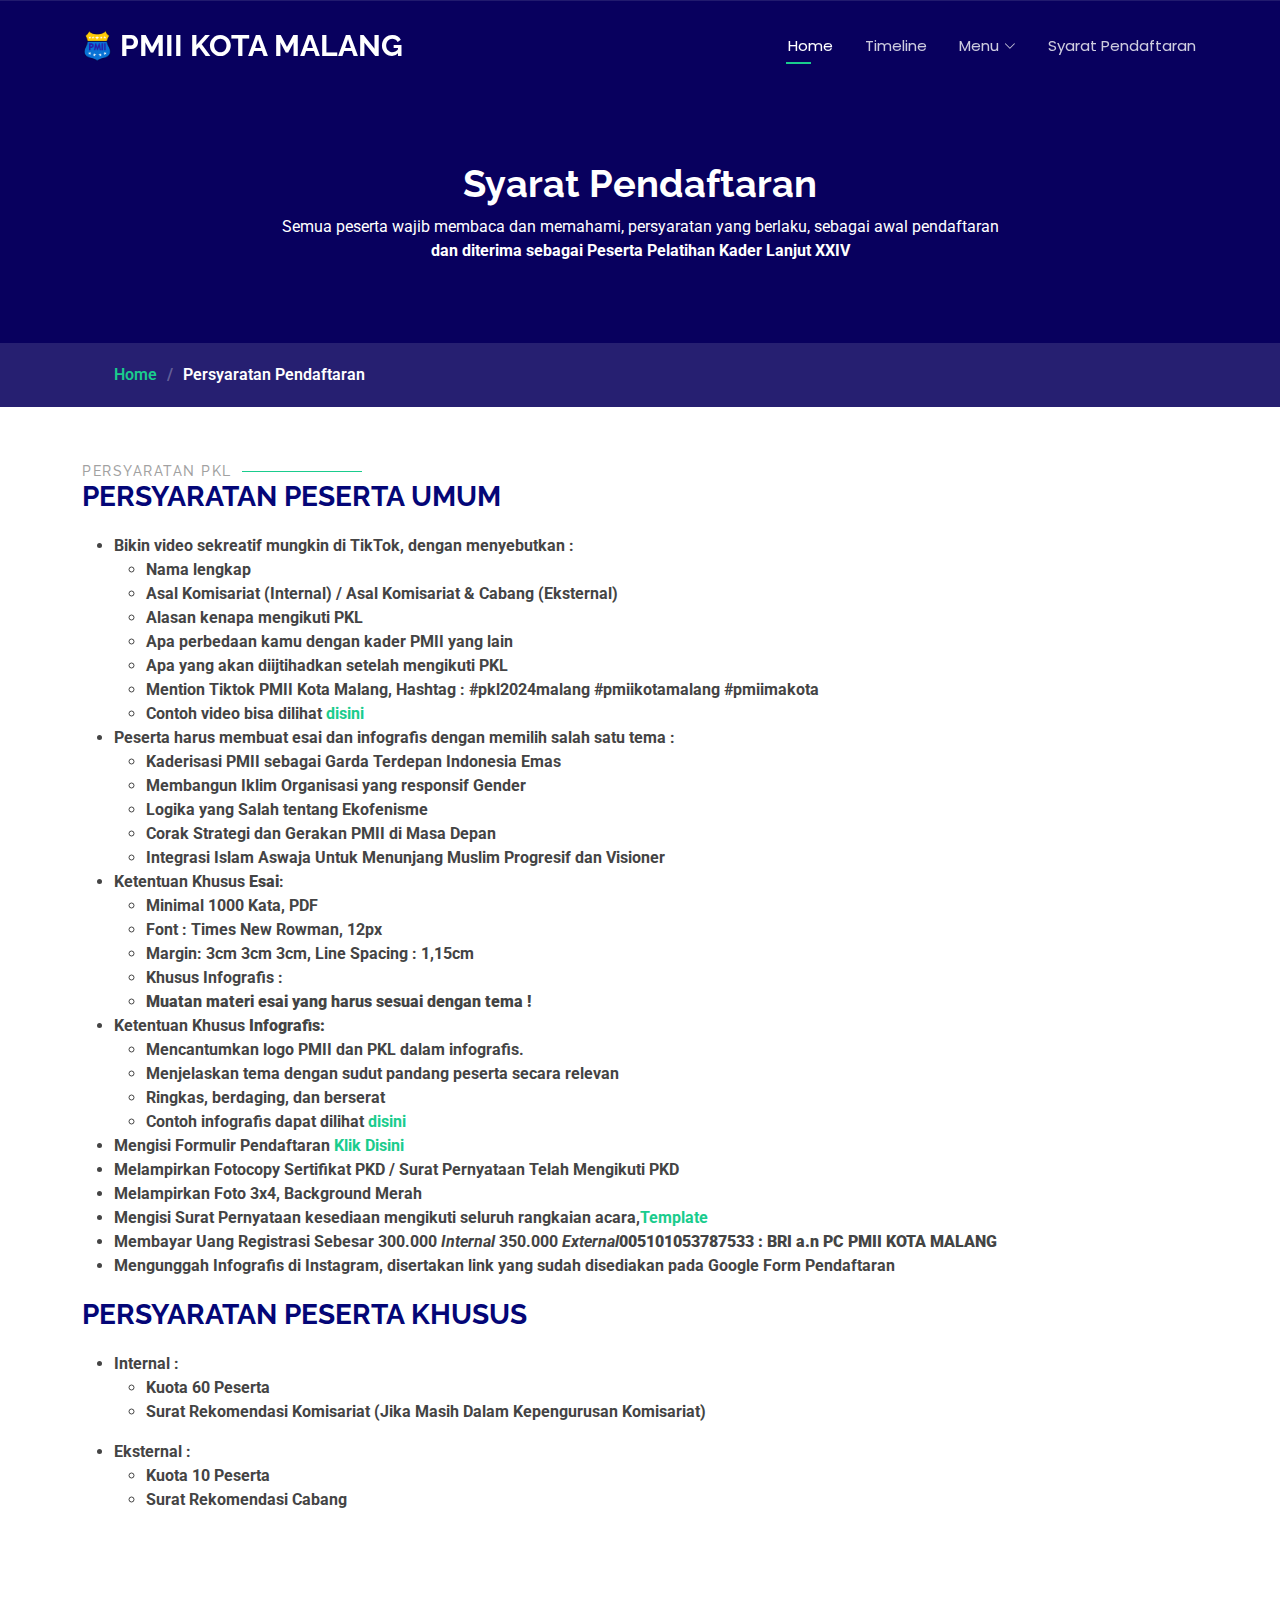
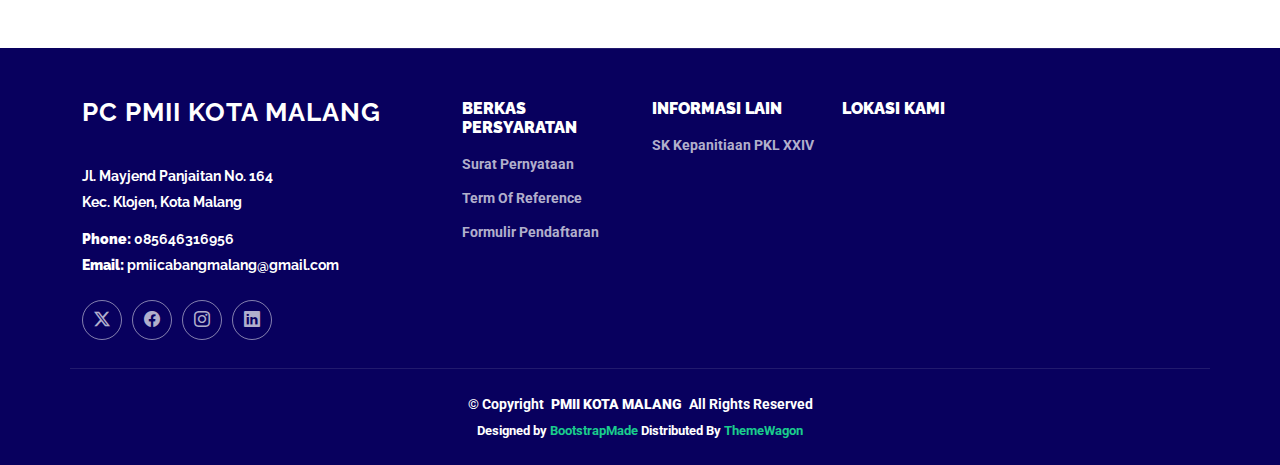
<file: pendaftaran.html>
<!DOCTYPE html>
<html lang="en">

<head>
  <meta charset="utf-8">
  <meta content="width=device-width, initial-scale=1.0" name="viewport">
  <title>Syarat Pendaftaran</title>
  <meta name="description" content="">
  <meta name="keywords" content="">

  <!-- Favicons -->
  <link href="assets/img/favicon.png" rel="icon">
  <link href="assets/img/apple-touch-icon.png" rel="apple-touch-icon">

  <!-- Fonts -->
  <link href="https://fonts.googleapis.com" rel="preconnect">
  <link href="https://fonts.gstatic.com" rel="preconnect" crossorigin>
  <link href="https://fonts.googleapis.com/css2?family=Roboto:ital,wght@0,100;0,300;0,400;0,500;0,700;0,900;1,100;1,300;1,400;1,500;1,700;1,900&family=Poppins:ital,wght@0,100;0,200;0,300;0,400;0,500;0,600;0,700;0,800;0,900;1,100;1,200;1,300;1,400;1,500;1,600;1,700;1,800;1,900&family=Raleway:ital,wght@0,100;0,200;0,300;0,400;0,500;0,600;0,700;0,800;0,900;1,100;1,200;1,300;1,400;1,500;1,600;1,700;1,800;1,900&display=swap" rel="stylesheet">

  <!-- Vendor CSS Files -->
  <link href="assets/vendor/bootstrap/css/bootstrap.min.css" rel="stylesheet">
  <link href="assets/vendor/bootstrap-icons/bootstrap-icons.css" rel="stylesheet">
  <link href="assets/vendor/aos/aos.css" rel="stylesheet">
  <link href="assets/vendor/glightbox/css/glightbox.min.css" rel="stylesheet">
  <link href="assets/vendor/swiper/swiper-bundle.min.css" rel="stylesheet">

  <!-- Main CSS File -->
  <link href="assets/css/main.css" rel="stylesheet">

  <!-- =======================================================
  * Template Name: Bootslander
  * Template URL: https://bootstrapmade.com/bootslander-free-bootstrap-landing-page-template/
  * Updated: Aug 07 2024 with Bootstrap v5.3.3
  * Author: BootstrapMade.com
  * License: https://bootstrapmade.com/license/
  ======================================================== -->
</head>

<body class="index-page">

  <header id="header" class="header d-flex align-items-center fixed-top">
    <div class="container-fluid container-xl position-relative d-flex align-items-center justify-content-between">

      <a href="index.html" class="logo d-flex align-items-center">
        <!-- Uncomment the line below if you also wish to use an image logo -->
        <img src="assets/img/logo.png" alt="">
        <h1 class="sitename">PMII KOTA MALANG</h1>
      </a>

      <nav id="navmenu" class="navmenu">
        <ul>
          <li><a href="index.html" class="active">Home</a></li>
          <li><a href="index.html">Timeline</a></li>
          <li class="dropdown"><a href="#"><span>Menu</span> <i class="bi bi-chevron-down toggle-dropdown"></i></a>
            <ul>
              <li><a href="index.html">Biaya Pendaftaran</a></li>
              <li><a href="index.html">TOR (Term Of Reference)</a></li>
              <li><a href="index.html">Twibbon</a></li>
              <li><a href="index.html">Contact Person</a></li>
            </ul>
          </li>
          <li><a href="pendaftaran.html">Syarat Pendaftaran</a></li>
        </ul>
        <i class="mobile-nav-toggle d-xl-none bi bi-list"></i>
      </nav>

    </div>
  </header>

  <main class="main">

    <!-- Page Title -->
    <div class="page-title dark-background" data-aos="fade">
      <div class="heading">
        <div class="container">
          <div class="row d-flex justify-content-center text-center">
            <div class="col-lg-8">
              <h1>Syarat Pendaftaran</h1>
              <p class="mb-0">Semua peserta wajib membaca dan memahami, persyaratan yang berlaku, sebagai awal pendaftaran</p><b/>
              <p class="mb-0">dan diterima sebagai Peserta Pelatihan Kader Lanjut XXIV</p>
            </div>
          </div>
        </div>
      </div>
      <nav class="breadcrumbs">
        <div class="container">
          <ol>
            <li><a href="index.html">Home</a></li>
            <li class="current">Persyaratan Pendaftaran</li>
          </ol>
        </div>
      </nav>
    </div><!-- End Page Title -->

    <!-- Starter Section Section -->
    <section id="starter-section" class="starter-section section">

      <!-- Section Title -->
      <div class="container section-title" data-aos="fade-up">
        <h2>Persyaratan PKL</h2>
        <div><span>Persyaratan Peserta Umum</span></div>  
        <p>
          <ul>
            <li>Bikin video sekreatif mungkin di TikTok, dengan menyebutkan :
                <ul>
                  <li>Nama lengkap</li>
                  <li>Asal Komisariat (Internal) / Asal Komisariat & Cabang (Eksternal)</li>
                  <li>Alasan kenapa mengikuti PKL</li>
                  <li>Apa perbedaan kamu dengan kader PMII yang lain</li>
                  <li>Apa yang akan diijtihadkan setelah mengikuti PKL</li>
                  <li>Mention Tiktok PMII Kota Malang, Hashtag : #pkl2024malang #pmiikotamalang #pmiimakota</li>
                  <li>Contoh video bisa dilihat <a href="https://www.canva.com/design/DAGW5mg4a88/OOU3jvYkOG-swWSA3OOpEQ/watch">disini</a></li>
                </ul>
            </li>
            <li>Peserta harus membuat esai dan infografis dengan memilih salah satu tema :</li>
                <ul>
                  <li>Kaderisasi PMII sebagai Garda Terdepan Indonesia Emas</li>
                  <li>Membangun Iklim Organisasi yang responsif Gender</li>
                  <li>Logika yang Salah tentang Ekofenisme</li>
                  <li>Corak Strategi dan Gerakan PMII di Masa Depan</li>
                  <li>Integrasi Islam Aswaja Untuk Menunjang Muslim Progresif dan Visioner</li>
                </ul>
            <li>Ketentuan Khusus <b>Esai</b>:
                <ul>
                  <li>Minimal 1000 Kata, PDF</li>
                  <li>Font : Times New Rowman, 12px</li>
                  <li>Margin: 3cm 3cm 3cm, Line Spacing : 1,15cm</li>
                  <li>Khusus Infografis :</li>
                  <li><b>Muatan materi esai yang harus sesuai dengan tema !</b></li>
                </ul>
            </li>
            <li>Ketentuan Khusus <b>Infografis:</b>
              <ul>
                <li>Mencantumkan logo PMII dan PKL dalam infografis.</li>
                <li>Menjelaskan tema dengan sudut pandang peserta secara relevan</li>
                <li>Ringkas, berdaging, dan berserat</li>
                <li>Contoh infografis dapat dilihat <a href="https://www.canva.com/design/DAGWkqbD5c8/TSYmVivzpPVAeHVoVjWFmQ/view?utm_content=DAGWkqbD5c8&utm_campaign=designshare&utm_medium=link&utm_source=editor">disini</a></li>
              </ul>
            </li>
            <li>Mengisi Formulir Pendaftaran <a href="https://forms.gle/733R6XftyNToLhW47">Klik Disini</a></li>
            <li>Melampirkan Fotocopy Sertifikat PKD / Surat Pernyataan Telah Mengikuti PKD</li>
            <li>Melampirkan Foto 3x4, Background Merah</li>
            <li>Mengisi Surat Pernyataan kesediaan mengikuti seluruh rangkaian acara,<a href="https://docs.google.com/document/d/1x0ReIoiO8eHe-AvON_abfZZkG2bDR9zl/edit?usp=sharing&ouid=115840314231713640388&rtpof=true&sd=true">Template</a></li>
            <li>Membayar Uang Registrasi Sebesar 300.000 <i>Internal</i> 350.000 <i>External</i><b>005101053787533 : BRI a.n PC PMII KOTA MALANG</b></li>
            <li>Mengunggah Infografis di Instagram, disertakan link yang sudah disediakan pada Google Form Pendaftaran</li>
          </ul>
        </p>
          <div><span>Persyaratan Peserta Khusus</span></div>
          <p>
            <ul>
              <li>Internal :</li>
                  <ul>
                    <li>Kuota 60 Peserta</li>
                    <li>Surat Rekomendasi Komisariat (Jika Masih Dalam Kepengurusan Komisariat)</li>
                  </ul>
            </ul>
            <ul>
              <li>Eksternal :</li>
                  <ul>
                    <li>Kuota 10 Peserta</li>
                    <li>Surat Rekomendasi Cabang</li>
                  </ul>
            </ul>
           </p>
          </div> 
        <div class="container" data-aos="fade-up"></div>
      </div><!-- End Section Title -->

      
    </section><!-- /Starter Section Section -->

  </main>

  <footer id="footer" class="footer dark-background">

    <div class="container footer-top">
      <div class="row gy-4">
        <div class="col-lg-4 col-md-6 footer-about">
          <a href="index.html" class="logo d-flex align-items-center">
            <span class="sitename">PC PMII KOTA MALANG</span>
          </a>
          <div class="footer-contact pt-3">
            <p> Jl. Mayjend Panjaitan No. 164</p>
            <p>Kec. Klojen, Kota Malang</p>
            <p class="mt-3"><strong>Phone:</strong> <span>085646316956</span></p>
            <p><strong>Email:</strong> <span>pmiicabangmalang@gmail.com</span></p>
          </div>
          <div class="social-links d-flex mt-4">
            <a href=""><i class="bi bi-twitter-x"></i></a>
            <a href=""><i class="bi bi-facebook"></i></a>
            <a href="https://www.instagram.com/pmiikotamalang/"><i class="bi bi-instagram"></i></a>
            <a href=""><i class="bi bi-linkedin"></i></a>
          </div>
        </div>
        <div class="col-lg-2 col-md-3 footer-links">
          <h4><b>BERKAS PERSYARATAN</h4></b>
            <ul>
            <li><a href="https://docs.google.com/document/d/1x0ReIoiO8eHe-AvON_abfZZkG2bDR9zl/edit?usp=sharing&ouid=115840314231713640388&rtpof=true&sd=true">Surat Pernyataan</a></li>
            <li><a href="https://docs.google.com/document/d/1QMS5sEHOjTRHsFc1PHuY_Im_y4wUHMvB/edit?usp=sharing&ouid=115840314231713640388&rtpof=true&sd=true">Term Of Reference</a></li>
            <li><a href="https://forms.gle/NzKbRfjeoGe5V3rW8">Formulir Pendaftaran</a></li>
          </ul>
        </div>

        <div class="col-lg-2 col-md-3 footer-links">
          <h4><b>INFORMASI LAIN</h4></b>
          <ul>
            <li><a href="#">SK Kepanitiaan PKL XXIV</a></li>
          </ul>
        </div>

        <div class="col-lg-4 col-md-12 footer-newsletter">
          <h4><b>LOKASI KAMI</h4></b>
          <iframe src="https://www.google.com/maps/embed?pb=!1m18!1m12!1m3!1d703.7158646469409!2d112.61923897909284!3d-7.953260045962785!2m3!1f0!2f0!3f0!3m2!1i1024!2i768!4f13.1!3m3!1m2!1s0x2e788278749fab4b%3A0x866d43c4193686c6!2sJl.%20Mayjend%20Panjaitan%20No.164%2C%20Penanggungan%2C%20Kec.%20Klojen%2C%20Kota%20Malang%2C%20Jawa%20Timur%2065113!5e0!3m2!1sid!2sid!4v1731510419206!5m2!1sid!2sid" width="300" height="200" style="border:0;" allowfullscreen="" loading="lazy" referrerpolicy="no-referrer-when-downgrade"></iframe>
        </div>

      </div>
    </div>

    <div class="container copyright text-center mt-4">
      <p>© <span>Copyright</span> <strong class="px-1 sitename">PMII KOTA MALANG</strong> <span>All Rights Reserved</span></p>
      <div class="credits">
        <!-- All the links in the footer should remain intact. -->
        <!-- You can delete the links only if you've purchased the pro version. -->
        <!-- Licensing information: https://bootstrapmade.com/license/ -->
        <!-- Purchase the pro version with working PHP/AJAX contact form: [buy-url] -->
        Designed by <a href="https://bootstrapmade.com/">BootstrapMade</a> Distributed By <a href="https://themewagon.com">ThemeWagon</a>
      </div>
    </div>

  </footer>

  <!-- Scroll Top -->
  <a href="#" id="scroll-top" class="scroll-top d-flex align-items-center justify-content-center"><i class="bi bi-arrow-up-short"></i></a>

  <!-- Preloader -->
  <div id="preloader"></div>

  <!-- Vendor JS Files -->
  <script src="assets/vendor/bootstrap/js/bootstrap.bundle.min.js"></script>
  <script src="assets/vendor/php-email-form/validate.js"></script>
  <script src="assets/vendor/aos/aos.js"></script>
  <script src="assets/vendor/glightbox/js/glightbox.min.js"></script>
  <script src="assets/vendor/purecounter/purecounter_vanilla.js"></script>
  <script src="assets/vendor/swiper/swiper-bundle.min.js"></script>

  <!-- Main JS File -->
  <script src="assets/js/main.js"></script>

</body>

</html>
</file>
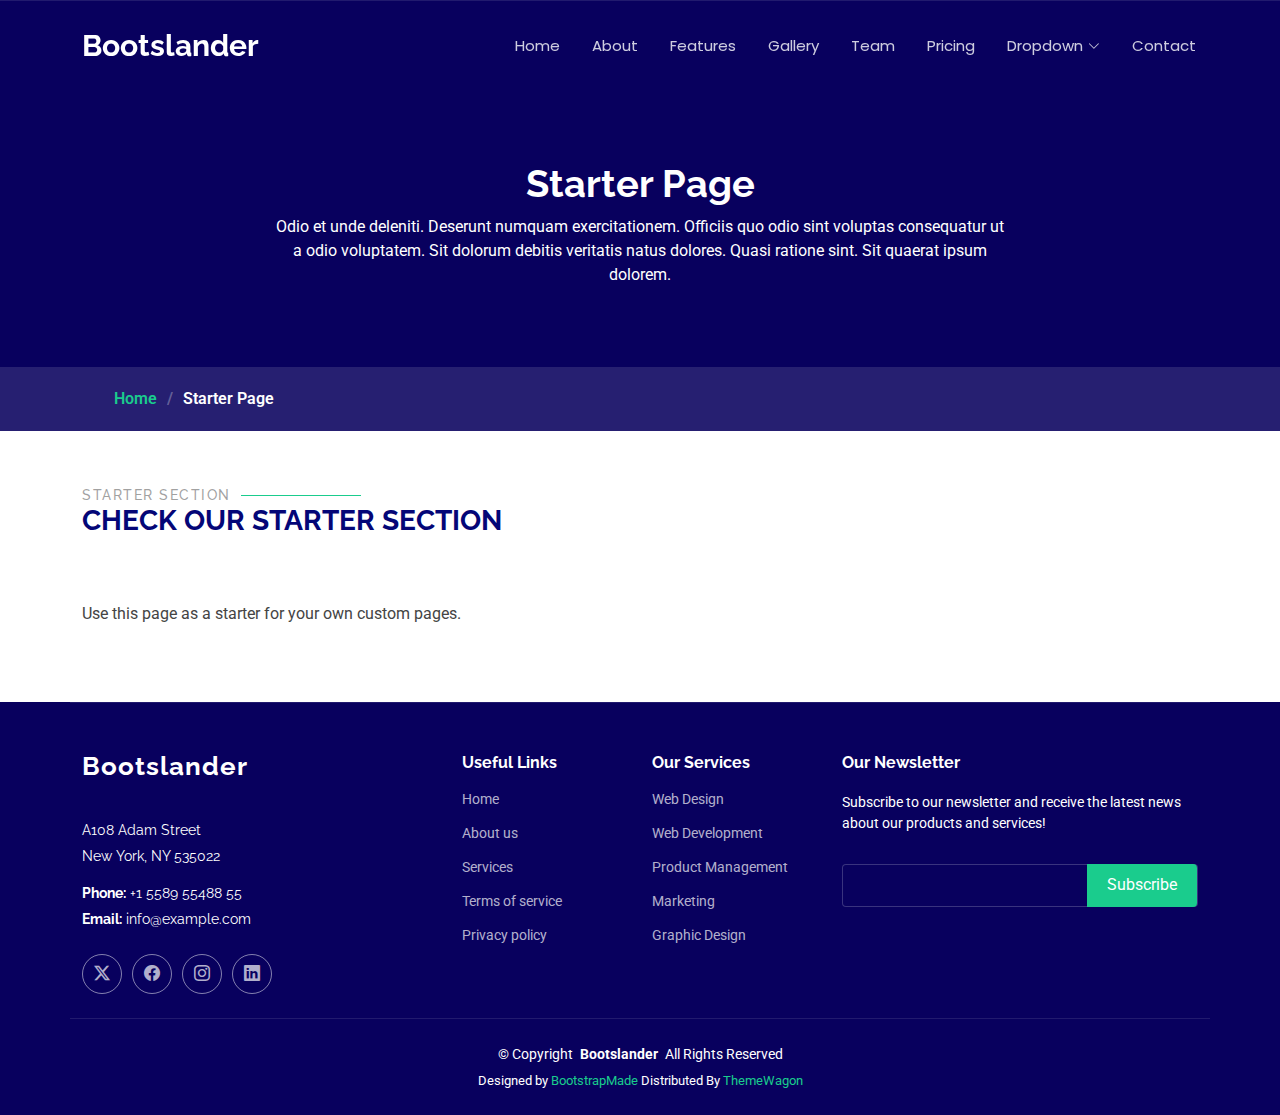
<file: starter-page - Copy.html>
<!DOCTYPE html>
<html lang="en">

<head>
  <meta charset="utf-8">
  <meta content="width=device-width, initial-scale=1.0" name="viewport">
  <title>Starter Page - Bootslander Bootstrap Template</title>
  <meta name="description" content="">
  <meta name="keywords" content="">

  <!-- Favicons -->
  <link href="assets/img/favicon.png" rel="icon">
  <link href="assets/img/apple-touch-icon.png" rel="apple-touch-icon">

  <!-- Fonts -->
  <link href="https://fonts.googleapis.com" rel="preconnect">
  <link href="https://fonts.gstatic.com" rel="preconnect" crossorigin>
  <link href="https://fonts.googleapis.com/css2?family=Roboto:ital,wght@0,100;0,300;0,400;0,500;0,700;0,900;1,100;1,300;1,400;1,500;1,700;1,900&family=Poppins:ital,wght@0,100;0,200;0,300;0,400;0,500;0,600;0,700;0,800;0,900;1,100;1,200;1,300;1,400;1,500;1,600;1,700;1,800;1,900&family=Raleway:ital,wght@0,100;0,200;0,300;0,400;0,500;0,600;0,700;0,800;0,900;1,100;1,200;1,300;1,400;1,500;1,600;1,700;1,800;1,900&display=swap" rel="stylesheet">

  <!-- Vendor CSS Files -->
  <link href="assets/vendor/bootstrap/css/bootstrap.min.css" rel="stylesheet">
  <link href="assets/vendor/bootstrap-icons/bootstrap-icons.css" rel="stylesheet">
  <link href="assets/vendor/aos/aos.css" rel="stylesheet">
  <link href="assets/vendor/glightbox/css/glightbox.min.css" rel="stylesheet">
  <link href="assets/vendor/swiper/swiper-bundle.min.css" rel="stylesheet">

  <!-- Main CSS File -->
  <link href="assets/css/main.css" rel="stylesheet">

  <!-- =======================================================
  * Template Name: Bootslander
  * Template URL: https://bootstrapmade.com/bootslander-free-bootstrap-landing-page-template/
  * Updated: Aug 07 2024 with Bootstrap v5.3.3
  * Author: BootstrapMade.com
  * License: https://bootstrapmade.com/license/
  ======================================================== -->
</head>

<body class="starter-page-page">

  <header id="header" class="header d-flex align-items-center fixed-top">
    <div class="container-fluid container-xl position-relative d-flex align-items-center justify-content-between">

      <a href="index.html" class="logo d-flex align-items-center">
        <!-- Uncomment the line below if you also wish to use an image logo -->
        <!-- <img src="assets/img/logo.png" alt=""> -->
        <h1 class="sitename">Bootslander</h1>
      </a>

      <nav id="navmenu" class="navmenu">
        <ul>
          <li><a href="#hero">Home</a></li>
          <li><a href="#about">About</a></li>
          <li><a href="#features">Features</a></li>
          <li><a href="#gallery">Gallery</a></li>
          <li><a href="#team">Team</a></li>
          <li><a href="#pricing">Pricing</a></li>
          <li class="dropdown"><a href="#"><span>Dropdown</span> <i class="bi bi-chevron-down toggle-dropdown"></i></a>
            <ul>
              <li><a href="#">Dropdown 1</a></li>
              <li class="dropdown"><a href="#"><span>Deep Dropdown</span> <i class="bi bi-chevron-down toggle-dropdown"></i></a>
                <ul>
                  <li><a href="#">Deep Dropdown 1</a></li>
                  <li><a href="#">Deep Dropdown 2</a></li>
                  <li><a href="#">Deep Dropdown 3</a></li>
                  <li><a href="#">Deep Dropdown 4</a></li>
                  <li><a href="#">Deep Dropdown 5</a></li>
                </ul>
              </li>
              <li><a href="#">Dropdown 2</a></li>
              <li><a href="#">Dropdown 3</a></li>
              <li><a href="#">Dropdown 4</a></li>
            </ul>
          </li>
          <li><a href="#contact">Contact</a></li>
        </ul>
        <i class="mobile-nav-toggle d-xl-none bi bi-list"></i>
      </nav>

    </div>
  </header>

  <main class="main">

    <!-- Page Title -->
    <div class="page-title dark-background" data-aos="fade">
      <div class="heading">
        <div class="container">
          <div class="row d-flex justify-content-center text-center">
            <div class="col-lg-8">
              <h1>Starter Page</h1>
              <p class="mb-0">Odio et unde deleniti. Deserunt numquam exercitationem. Officiis quo odio sint voluptas consequatur ut a odio voluptatem. Sit dolorum debitis veritatis natus dolores. Quasi ratione sint. Sit quaerat ipsum dolorem.</p>
            </div>
          </div>
        </div>
      </div>
      <nav class="breadcrumbs">
        <div class="container">
          <ol>
            <li><a href="index.html">Home</a></li>
            <li class="current">Starter Page</li>
          </ol>
        </div>
      </nav>
    </div><!-- End Page Title -->

    <!-- Starter Section Section -->
    <section id="starter-section" class="starter-section section">

      <!-- Section Title -->
      <div class="container section-title" data-aos="fade-up">
        <h2>Starter Section</h2>
        <div><span>Check Our</span> <span class="description-title">Starter Section</span></div>
      </div><!-- End Section Title -->

      <div class="container" data-aos="fade-up">
        <p>Use this page as a starter for your own custom pages.</p>
      </div>

    </section><!-- /Starter Section Section -->

  </main>

  <footer id="footer" class="footer dark-background">

    <div class="container footer-top">
      <div class="row gy-4">
        <div class="col-lg-4 col-md-6 footer-about">
          <a href="index.html" class="logo d-flex align-items-center">
            <span class="sitename">Bootslander</span>
          </a>
          <div class="footer-contact pt-3">
            <p>A108 Adam Street</p>
            <p>New York, NY 535022</p>
            <p class="mt-3"><strong>Phone:</strong> <span>+1 5589 55488 55</span></p>
            <p><strong>Email:</strong> <span>info@example.com</span></p>
          </div>
          <div class="social-links d-flex mt-4">
            <a href=""><i class="bi bi-twitter-x"></i></a>
            <a href=""><i class="bi bi-facebook"></i></a>
            <a href=""><i class="bi bi-instagram"></i></a>
            <a href=""><i class="bi bi-linkedin"></i></a>
          </div>
        </div>

        <div class="col-lg-2 col-md-3 footer-links">
          <h4>Useful Links</h4>
          <ul>
            <li><a href="#">Home</a></li>
            <li><a href="#">About us</a></li>
            <li><a href="#">Services</a></li>
            <li><a href="#">Terms of service</a></li>
            <li><a href="#">Privacy policy</a></li>
          </ul>
        </div>

        <div class="col-lg-2 col-md-3 footer-links">
          <h4>Our Services</h4>
          <ul>
            <li><a href="#">Web Design</a></li>
            <li><a href="#">Web Development</a></li>
            <li><a href="#">Product Management</a></li>
            <li><a href="#">Marketing</a></li>
            <li><a href="#">Graphic Design</a></li>
          </ul>
        </div>

        <div class="col-lg-4 col-md-12 footer-newsletter">
          <h4>Our Newsletter</h4>
          <p>Subscribe to our newsletter and receive the latest news about our products and services!</p>
          <form action="forms/newsletter.php" method="post" class="php-email-form">
            <div class="newsletter-form"><input type="email" name="email"><input type="submit" value="Subscribe"></div>
            <div class="loading">Loading</div>
            <div class="error-message"></div>
            <div class="sent-message">Your subscription request has been sent. Thank you!</div>
          </form>
        </div>

      </div>
    </div>

    <div class="container copyright text-center mt-4">
      <p>© <span>Copyright</span> <strong class="px-1 sitename">Bootslander</strong> <span>All Rights Reserved</span></p>
      <div class="credits">
        <!-- All the links in the footer should remain intact. -->
        <!-- You can delete the links only if you've purchased the pro version. -->
        <!-- Licensing information: https://bootstrapmade.com/license/ -->
        <!-- Purchase the pro version with working PHP/AJAX contact form: [buy-url] -->
        Designed by <a href="https://bootstrapmade.com/">BootstrapMade</a> Distributed By <a href="https://themewagon.com">ThemeWagon</a>
      </div>
    </div>

  </footer>

  <!-- Scroll Top -->
  <a href="#" id="scroll-top" class="scroll-top d-flex align-items-center justify-content-center"><i class="bi bi-arrow-up-short"></i></a>

  <!-- Preloader -->
  <div id="preloader"></div>

  <!-- Vendor JS Files -->
  <script src="assets/vendor/bootstrap/js/bootstrap.bundle.min.js"></script>
  <script src="assets/vendor/php-email-form/validate.js"></script>
  <script src="assets/vendor/aos/aos.js"></script>
  <script src="assets/vendor/glightbox/js/glightbox.min.js"></script>
  <script src="assets/vendor/purecounter/purecounter_vanilla.js"></script>
  <script src="assets/vendor/swiper/swiper-bundle.min.js"></script>

  <!-- Main JS File -->
  <script src="assets/js/main.js"></script>

</body>

</html>
</file>
<file: assets/css/main.css>
/**
* Template Name: Bootslander
* Template URL: https://bootstrapmade.com/bootslander-free-bootstrap-landing-page-template/
* Updated: Aug 07 2024 with Bootstrap v5.3.3
* Author: BootstrapMade.com
* License: https://bootstrapmade.com/license/
*/

/*--------------------------------------------------------------
# Font & Color Variables
# Help: https://bootstrapmade.com/color-system/
--------------------------------------------------------------*/
/* Fonts */
:root {
  --default-font: "Roboto",  system-ui, -apple-system, "Segoe UI", Roboto, "Helvetica Neue", Arial, "Noto Sans", "Liberation Sans", sans-serif, "Apple Color Emoji", "Segoe UI Emoji", "Segoe UI Symbol", "Noto Color Emoji";
  --heading-font: "Raleway",  sans-serif;
  --nav-font: "Poppins",  sans-serif;
}

/* Global Colors - The following color variables are used throughout the website. Updating them here will change the color scheme of the entire website */
:root { 
  --background-color: #ffffff; /* Background color for the entire website, including individual sections */
  --default-color: #444444; /* Default color used for the majority of the text content across the entire website */
  --heading-color: #040677; /* Color for headings, subheadings and title throughout the website */
  --accent-color: #1acc8d; /* Accent color that represents your brand on the website. It's used for buttons, links, and other elements that need to stand out */
  --surface-color: #ffffff; /* The surface color is used as a background of boxed elements within sections, such as cards, icon boxes, or other elements that require a visual separation from the global background. */
  --contrast-color: #ffffff; /* Contrast color for text, ensuring readability against backgrounds of accent, heading, or default colors. */
}

/* Nav Menu Colors - The following color variables are used specifically for the navigation menu. They are separate from the global colors to allow for more customization options */
:root {
  --nav-color: #ffffff;  /* The default color of the main navmenu links */
  --nav-hover-color: #1acc8d; /* Applied to main navmenu links when they are hovered over or active */
  --nav-mobile-background-color: #ffffff; /* Used as the background color for mobile navigation menu */
  --nav-dropdown-background-color: #ffffff; /* Used as the background color for dropdown items that appear when hovering over primary navigation items */
  --nav-dropdown-color: #444444; /* Used for navigation links of the dropdown items in the navigation menu. */
  --nav-dropdown-hover-color: #1acc8d; /* Similar to --nav-hover-color, this color is applied to dropdown navigation links when they are hovered over. */
}

/* Color Presets - These classes override global colors when applied to any section or element, providing reuse of the sam color scheme. */

.light-background {
  --background-color: #f4f5fe;
  --surface-color: #ffffff;
}

.dark-background {
  --background-color: #08005e;
  --default-color: #ffffff;
  --heading-color: #ffffff;
  --surface-color: #0c0091;
  --contrast-color: #ffffff;
}
.timeline {
  position: relative;
  max-width: 700px;
  margin: auto;
  padding: 20px;
}

.timeline::before {
  content: '';
  position: absolute;
  left: 50%;
  top: 0;
  bottom: 0;
  width: 4px;
  background-color: #ddd;
  transform: translateX(-50%);
}

.timeline-item {
  display: flex;
  justify-content: flex-end;
  padding: 20px 0;
  position: relative;
  width: 100%;
}

.timeline-content {
  background-color: #f8f9fa;
  padding: 15px 20px;
  border-radius: 8px;
  max-width: 300px;
  box-shadow: 0 4px 8px rgba(0, 0, 0, 0.1);
}

.timeline-content h3 {
  font-size: 18px;
  margin-bottom: 5px;
}

.timeline-content p {
  margin: 0;
  font-size: 14px;
  color: #555;
}

.timeline-item:nth-child(odd) .timeline-content {
  margin-right: calc(50% + 30px); /* Offset to the right side of the center line */
  text-align: right;
}

.timeline-item:nth-child(even) .timeline-content {
  margin-left: calc(50% + 30px); /* Offset to the left side of the center line */
  text-align: left;
}

.timeline-item::after {
  content: '';
  position: absolute;
  width: 15px;
  height: 15px;
  background-color: #fff;
  border: 4px solid #6c757d;
  border-radius: 50%;
  left: 50%;
  transform: translateX(-50%);
  z-index: 1;
}

/* Smooth scroll */
:root {
  scroll-behavior: smooth;
}

/*--------------------------------------------------------------
# General Styling & Shared Classes
--------------------------------------------------------------*/
body {
  color: var(--default-color);
  background-color: var(--background-color);
  font-family: var(--default-font);
}

a {
  color: var(--accent-color);
  text-decoration: none;
  transition: 0.3s;
}

a:hover {
  color: color-mix(in srgb, var(--accent-color), transparent 25%);
  text-decoration: none;
}

h1,
h2,
h3,
h4,
h5,
h6 {
  color: var(--heading-color);
  font-family: var(--heading-font);
}

/* PHP Email Form Messages
------------------------------*/
.php-email-form .error-message {
  display: none;
  background: #df1529;
  color: #ffffff;
  text-align: left;
  padding: 15px;
  margin-bottom: 24px;
  font-weight: 600;
}

.php-email-form .sent-message {
  display: none;
  color: #ffffff;
  background: #059652;
  text-align: center;
  padding: 15px;
  margin-bottom: 24px;
  font-weight: 600;
}

.php-email-form .loading {
  display: none;
  background: var(--surface-color);
  text-align: center;
  padding: 15px;
  margin-bottom: 24px;
}

.php-email-form .loading:before {
  content: "";
  display: inline-block;
  border-radius: 50%;
  width: 24px;
  height: 24px;
  margin: 0 10px -6px 0;
  border: 3px solid var(--accent-color);
  border-top-color: var(--surface-color);
  animation: php-email-form-loading 1s linear infinite;
}

@keyframes php-email-form-loading {
  0% {
    transform: rotate(0deg);
  }

  100% {
    transform: rotate(360deg);
  }
}

/*--------------------------------------------------------------
# Global Header
--------------------------------------------------------------*/
.header {
  --background-color: rgba(255, 255, 255, 0);
  --default-color: #ffffff;
  --heading-color: #ffffff;
  color: var(--default-color);
  background-color: var(--background-color);
  padding: 20px 0;
  transition: all 0.5s;
  z-index: 997;
}

.header .logo {
  line-height: 1;
}

.header .logo img {
  max-height: 32px;
  margin-right: 8px;
}

.header .logo h1 {
  font-size: 30px;
  margin: 0;
  font-weight: 700;
  color: var(--heading-color);
}

.scrolled .header {
  box-shadow: 0px 0 18px rgba(0, 0, 0, 0.1);
}

/* Global Header on Scroll
------------------------------*/
.scrolled .header {
  --background-color: #10058c;
}

/*--------------------------------------------------------------
# Navigation Menu
--------------------------------------------------------------*/
/* Desktop Navigation */
@media (min-width: 1200px) {
  .navmenu {
    padding: 0;
  }

  .navmenu ul {
    margin: 0;
    padding: 0;
    display: flex;
    list-style: none;
    align-items: center;
  }

  .navmenu li {
    position: relative;
  }

  .navmenu>ul>li {
    white-space: nowrap;
    padding: 15px 14px;
  }

  .navmenu>ul>li:last-child {
    padding-right: 0;
  }

  .navmenu a,
  .navmenu a:focus {
    color: color-mix(in srgb, var(--nav-color), transparent 20%);
    font-size: 15px;
    padding: 0 2px;
    font-family: var(--nav-font);
    font-weight: 400;
    display: flex;
    align-items: center;
    justify-content: space-between;
    white-space: nowrap;
    transition: 0.3s;
    position: relative;
  }

  .navmenu a i,
  .navmenu a:focus i {
    font-size: 12px;
    line-height: 0;
    margin-left: 5px;
    transition: 0.3s;
  }

  .navmenu>ul>li>a:before {
    content: "";
    position: absolute;
    height: 2px;
    bottom: -6px;
    left: 0;
    background-color: var(--nav-hover-color);
    visibility: hidden;
    width: 0px;
    transition: all 0.3s ease-in-out 0s;
  }

  .navmenu a:hover:before,
  .navmenu li:hover>a:before,
  .navmenu .active:before {
    visibility: visible;
    width: 25px;
  }

  .navmenu li:hover>a,
  .navmenu .active,
  .navmenu .active:focus {
    color: var(--nav-color);
  }

  .navmenu .dropdown ul {
    margin: 0;
    padding: 10px 0;
    background: var(--nav-dropdown-background-color);
    display: block;
    position: absolute;
    visibility: hidden;
    left: 14px;
    top: 130%;
    opacity: 0;
    transition: 0.3s;
    border-radius: 4px;
    z-index: 99;
    box-shadow: 0px 0px 30px rgba(0, 0, 0, 0.1);
  }

  .navmenu .dropdown ul li {
    min-width: 200px;
  }

  .navmenu .dropdown ul a {
    padding: 10px 20px;
    font-size: 15px;
    text-transform: none;
    color: var(--nav-dropdown-color);
  }

  .navmenu .dropdown ul a i {
    font-size: 12px;
  }

  .navmenu .dropdown ul a:hover,
  .navmenu .dropdown ul .active:hover,
  .navmenu .dropdown ul li:hover>a {
    color: var(--nav-dropdown-hover-color);
  }

  .navmenu .dropdown:hover>ul {
    opacity: 1;
    top: 100%;
    visibility: visible;
  }

  .navmenu .dropdown .dropdown ul {
    top: 0;
    left: -90%;
    visibility: hidden;
  }

  .navmenu .dropdown .dropdown:hover>ul {
    opacity: 1;
    top: 0;
    left: -100%;
    visibility: visible;
  }
}

/* Mobile Navigation */
@media (max-width: 1199px) {
  .mobile-nav-toggle {
    color: var(--nav-color);
    font-size: 28px;
    line-height: 0;
    margin-right: 10px;
    cursor: pointer;
    transition: color 0.3s;
  }

  .navmenu {
    padding: 0;
    z-index: 9997;
  }

  .navmenu ul {
    display: none;
    list-style: none;
    position: absolute;
    inset: 60px 20px 20px 20px;
    padding: 10px 0;
    margin: 0;
    border-radius: 6px;
    background-color: var(--nav-mobile-background-color);
    border: 1px solid color-mix(in srgb, var(--default-color), transparent 90%);
    box-shadow: none;
    overflow-y: auto;
    transition: 0.3s;
    z-index: 9998;
  }

  .navmenu a,
  .navmenu a:focus {
    color: var(--nav-dropdown-color);
    padding: 10px 20px;
    font-family: var(--nav-font);
    font-size: 17px;
    font-weight: 500;
    display: flex;
    align-items: center;
    justify-content: space-between;
    white-space: nowrap;
    transition: 0.3s;
  }

  .navmenu a i,
  .navmenu a:focus i {
    font-size: 12px;
    line-height: 0;
    margin-left: 5px;
    width: 30px;
    height: 30px;
    display: flex;
    align-items: center;
    justify-content: center;
    border-radius: 50%;
    transition: 0.3s;
    background-color: color-mix(in srgb, var(--accent-color), transparent 90%);
  }

  .navmenu a i:hover,
  .navmenu a:focus i:hover {
    background-color: var(--accent-color);
    color: var(--contrast-color);
  }

  .navmenu a:hover,
  .navmenu .active,
  .navmenu .active:focus {
    color: var(--nav-dropdown-hover-color);
  }

  .navmenu .active i,
  .navmenu .active:focus i {
    background-color: var(--accent-color);
    color: var(--contrast-color);
    transform: rotate(180deg);
  }

  .navmenu .dropdown ul {
    position: static;
    display: none;
    z-index: 99;
    padding: 10px 0;
    margin: 10px 20px;
    background-color: var(--nav-dropdown-background-color);
    transition: all 0.5s ease-in-out;
  }

  .navmenu .dropdown ul ul {
    background-color: rgba(33, 37, 41, 0.1);
  }

  .navmenu .dropdown>.dropdown-active {
    display: block;
    background-color: rgba(33, 37, 41, 0.03);
  }

  .mobile-nav-active {
    overflow: hidden;
  }

  .mobile-nav-active .mobile-nav-toggle {
    color: #fff;
    position: absolute;
    font-size: 32px;
    top: 15px;
    right: 15px;
    margin-right: 0;
    z-index: 9999;
  }

  .mobile-nav-active .navmenu {
    position: fixed;
    overflow: hidden;
    inset: 0;
    background: rgba(33, 37, 41, 0.8);
    transition: 0.3s;
  }

  .mobile-nav-active .navmenu>ul {
    display: block;
  }
}

/*--------------------------------------------------------------
# Global Footer
--------------------------------------------------------------*/
.footer {
  color: var(--default-color);
  background-color: var(--background-color);
  font-size: 14px;
  position: relative;
}

.footer .footer-top {
  padding-top: 50px;
  border-top: 1px solid color-mix(in srgb, var(--default-color), transparent 90%);
}

.footer .footer-about .logo {
  line-height: 1;
  margin-bottom: 25px;
}

.footer .footer-about .logo img {
  max-height: 40px;
  margin-right: 6px;
}

.footer .footer-about .logo span {
  font-size: 26px;
  font-weight: 700;
  letter-spacing: 1px;
  font-family: var(--heading-font);
  color: var(--heading-color);
}

.footer .footer-about p {
  font-size: 14px;
  font-family: var(--heading-font);
}

.footer .social-links a {
  display: flex;
  align-items: center;
  justify-content: center;
  width: 40px;
  height: 40px;
  border-radius: 50%;
  border: 1px solid color-mix(in srgb, var(--default-color), transparent 50%);
  font-size: 16px;
  color: color-mix(in srgb, var(--default-color), transparent 30%);
  margin-right: 10px;
  transition: 0.3s;
}

.footer .social-links a:hover {
  color: var(--accent-color);
  border-color: var(--accent-color);
}

.footer h4 {
  font-size: 16px;
  font-weight: bold;
  position: relative;
  padding-bottom: 12px;
}

.footer .footer-links {
  margin-bottom: 30px;
}

.footer .footer-links ul {
  list-style: none;
  padding: 0;
  margin: 0;
}

.footer .footer-links ul i {
  padding-right: 2px;
  font-size: 12px;
  line-height: 0;
}

.footer .footer-links ul li {
  padding: 10px 0;
  display: flex;
  align-items: center;
}

.footer .footer-links ul li:first-child {
  padding-top: 0;
}

.footer .footer-links ul a {
  color: color-mix(in srgb, var(--default-color), transparent 30%);
  display: inline-block;
  line-height: 1;
}

.footer .footer-links ul a:hover {
  color: var(--accent-color);
}

.footer .footer-contact p {
  margin-bottom: 5px;
}

.footer .footer-newsletter .newsletter-form {
  margin-top: 30px;
  margin-bottom: 15px;
  padding: 6px 8px;
  position: relative;
  border-radius: 4px;
  border: 1px solid color-mix(in srgb, var(--default-color), transparent 80%);
  display: flex;
  background-color: var(--background-color);
  transition: 0.3s;
}

.footer .footer-newsletter .newsletter-form:focus-within {
  border-color: var(--accent-color);
}

.footer .footer-newsletter .newsletter-form input[type=email] {
  border: 0;
  padding: 4px;
  width: 100%;
  background-color: var(--background-color);
  color: var(--default-color);
}

.footer .footer-newsletter .newsletter-form input[type=email]:focus-visible {
  outline: none;
}

.footer .footer-newsletter .newsletter-form input[type=submit] {
  border: 0;
  font-size: 16px;
  padding: 0 20px;
  margin: -7px -8px -7px 0;
  background: var(--accent-color);
  color: var(--contrast-color);
  transition: 0.3s;
  border-radius: 0 4px 4px 0;
}

.footer .footer-newsletter .newsletter-form input[type=submit]:hover {
  background: color-mix(in srgb, var(--accent-color), transparent 20%);
}

.footer .copyright {
  padding: 25px 0;
  border-top: 1px solid color-mix(in srgb, var(--default-color), transparent 90%);
}

.footer .copyright p {
  margin-bottom: 0;
}

.footer .credits {
  margin-top: 6px;
  font-size: 13px;
}

/*--------------------------------------------------------------
# Preloader
--------------------------------------------------------------*/
#preloader {
  position: fixed;
  inset: 0;
  z-index: 999999;
  overflow: hidden;
  background: var(--background-color);
  transition: all 0.6s ease-out;
}

#preloader:before {
  content: "";
  position: fixed;
  top: calc(50% - 30px);
  left: calc(50% - 30px);
  border: 6px solid #ffffff;
  border-color: var(--accent-color) transparent var(--accent-color) transparent;
  border-radius: 50%;
  width: 60px;
  height: 60px;
  animation: animate-preloader 1.5s linear infinite;
}

@keyframes animate-preloader {
  0% {
    transform: rotate(0deg);
  }

  100% {
    transform: rotate(360deg);
  }
}

/*--------------------------------------------------------------
# Scroll Top Button
--------------------------------------------------------------*/
.scroll-top {
  position: fixed;
  visibility: hidden;
  opacity: 0;
  right: 15px;
  bottom: 15px;
  z-index: 99999;
  background-color: var(--accent-color);
  width: 40px;
  height: 40px;
  border-radius: 4px;
  transition: all 0.4s;
}

.scroll-top i {
  font-size: 24px;
  color: var(--contrast-color);
  line-height: 0;
}

.scroll-top:hover {
  background-color: color-mix(in srgb, var(--accent-color), transparent 20%);
  color: var(--contrast-color);
}

.scroll-top.active {
  visibility: visible;
  opacity: 1;
}

/*--------------------------------------------------------------
# Disable aos animation delay on mobile devices
--------------------------------------------------------------*/
@media screen and (max-width: 768px) {
  [data-aos-delay] {
    transition-delay: 0 !important;
  }
}

/*--------------------------------------------------------------
# Global Page Titles & Breadcrumbs
--------------------------------------------------------------*/
.page-title {
  color: var(--default-color);
  background-color: var(--background-color);
  position: relative;
}

.page-title .heading {
  padding: 160px 0 80px 0;
  border-top: 1px solid color-mix(in srgb, var(--default-color), transparent 90%);
}

.page-title .heading h1 {
  font-size: 38px;
  font-weight: 700;
}

.page-title nav {
  background-color: color-mix(in srgb, var(--default-color), transparent 88%);
  padding: 20px 0;
}

.page-title nav ol {
  display: flex;
  flex-wrap: wrap;
  list-style: none;
  margin: 0;
  font-size: 16px;
  font-weight: 600;
}

.page-title nav ol li+li {
  padding-left: 10px;
}

.page-title nav ol li+li::before {
  content: "/";
  display: inline-block;
  padding-right: 10px;
  color: color-mix(in srgb, var(--default-color), transparent 70%);
}

/*--------------------------------------------------------------
# Global Sections
--------------------------------------------------------------*/
section,
.section {
  color: var(--default-color);
  background-color: var(--background-color);
  padding: 60px 0;
  scroll-margin-top: 100px;
  overflow: clip;
}

@media (max-width: 1199px) {

  section,
  .section {
    scroll-margin-top: 66px;
  }
}

/*--------------------------------------------------------------
# Global Section Titles
--------------------------------------------------------------*/
.section-title {
  padding-bottom: 60px;
  position: relative;
}

.section-title h2 {
  font-size: 14px;
  font-weight: 500;
  padding: 0;
  line-height: 1px;
  margin: 0;
  letter-spacing: 1.5px;
  text-transform: uppercase;
  color: color-mix(in srgb, var(--default-color), transparent 50%);
  position: relative;
}

.section-title h2::after {
  content: "";
  width: 120px;
  height: 1px;
  display: inline-block;
  background: var(--accent-color);
  margin: 4px 10px;
}

.section-title div {
  color: var(--heading-color);
  margin: 0;
  margin: 0;
  font-size: 28px;
  font-weight: 700;
  text-transform: uppercase;
  font-family: var(--heading-font);
}

/*--------------------------------------------------------------
# Hero Section
--------------------------------------------------------------*/
.hero {
  width: 100%;
  min-height: 70vh;
  position: relative;
  padding: 120px 0 120px 0;
  display: flex;
  align-items: center;
}

.hero .hero-bg {
  position: absolute;
  inset: 0;
  display: block;
  width: 100%;
  height: 100%;
  object-fit: cover;
  z-index: 1;
}

.hero:before {
  content: "";
  background: color-mix(in srgb, var(--background-color), transparent 10%);
  position: absolute;
  inset: 0;
  z-index: 2;
}

.hero .container {
  position: relative;
  z-index: 3;
}

.hero h1 {
  margin: 0 0 20px 0;
  font-size: 48px;
  font-weight: 700;
  line-height: 56px;
  color: color-mix(in srgb, var(--heading-color), transparent 30%);
}

.hero h1 span {
  color: var(--heading-color);
  border-bottom: 4px solid var(--accent-color);
}

.hero p {
  color: color-mix(in srgb, var(--default-color), transparent 30%);
  margin: 5px 0 30px 0;
  font-size: 22px;
  font-weight: 400;
}

.hero .btn-get-started {
  color: var(--contrast-color);
  background: var(--accent-color);
  font-family: var(--heading-font);
  font-weight: 400;
  font-size: 15px;
  letter-spacing: 1px;
  display: inline-block;
  padding: 10px 28px 12px 28px;
  border-radius: 50px;
  transition: 0.5s;
  box-shadow: 0 8px 28px rgba(0, 0, 0, 0.1);
}

.hero .btn-get-started:hover {
  color: var(--contrast-color);
  background: color-mix(in srgb, var(--accent-color), transparent 15%);
  box-shadow: 0 8px 28px rgba(0, 0, 0, 0.1);
}

.hero .btn-watch-video {
  font-size: 16px;
  transition: 0.5s;
  margin-left: 25px;
  color: var(--default-color);
  font-weight: 600;
}

.hero .btn-watch-video i {
  color: var(--accent-color);
  font-size: 32px;
  transition: 0.3s;
  line-height: 0;
  margin-right: 8px;
}

.hero .btn-watch-video:hover {
  color: var(--accent-color);
}

.hero .btn-watch-video:hover i {
  color: color-mix(in srgb, var(--accent-color), transparent 15%);
}

.hero .animated {
  animation: up-down 2s ease-in-out infinite alternate-reverse both;
}

@media (max-width: 640px) {
  .hero h1 {
    font-size: 28px;
    line-height: 36px;
  }

  .hero p {
    font-size: 18px;
    line-height: 24px;
    margin-bottom: 30px;
  }

  .hero .btn-get-started,
  .hero .btn-watch-video {
    font-size: 13px;
  }
}

.hero .hero-waves {
  display: block;
  width: 100%;
  height: 60px;
  position: absolute;
  left: 0;
  bottom: 0;
  right: 0;
  z-index: 3;
}

.hero .wave1 use {
  animation: move-forever1 10s linear infinite;
  animation-delay: -2s;
  fill: var(--default-color);
  opacity: 0.6;
}

.hero .wave2 use {
  animation: move-forever2 8s linear infinite;
  animation-delay: -2s;
  fill: var(--default-color);
  opacity: 0.4;
}

.hero .wave3 use {
  animation: move-forever3 6s linear infinite;
  animation-delay: -2s;
  fill: var(--default-color);
}

@keyframes move-forever1 {
  0% {
    transform: translate(85px, 0%);
  }

  100% {
    transform: translate(-90px, 0%);
  }
}

@keyframes move-forever2 {
  0% {
    transform: translate(-90px, 0%);
  }

  100% {
    transform: translate(85px, 0%);
  }
}

@keyframes move-forever3 {
  0% {
    transform: translate(-90px, 0%);
  }

  100% {
    transform: translate(85px, 0%);
  }
}

@keyframes up-down {
  0% {
    transform: translateY(10px);
  }

  100% {
    transform: translateY(-10px);
  }
}

/*--------------------------------------------------------------
# About Section
--------------------------------------------------------------*/
.about {
  padding-top: 100px;
}

.about .content h3 {
  font-size: 16px;
  font-weight: 500;
  line-height: 19px;
  padding: 10px 20px;
  background: color-mix(in srgb, var(--accent-color), transparent 95%);
  color: var(--accent-color);
  border-radius: 7px;
  display: inline-block;
}

.about .content h2 {
  font-weight: 700;
}

.about .content p:last-child {
  margin-bottom: 0;
}

.about .content .read-more {
  background: var(--accent-color);
  color: var(--contrast-color);
  font-family: var(--heading-font);
  font-weight: 500;
  font-size: 16px;
  letter-spacing: 1px;
  padding: 12px 24px;
  border-radius: 5px;
  transition: 0.3s;
  display: inline-flex;
  align-items: center;
  justify-content: center;
}

.about .content .read-more i {
  font-size: 18px;
  margin-left: 5px;
  line-height: 0;
  transition: 0.3s;
}

.about .content .read-more:hover {
  background: color-mix(in srgb, var(--accent-color), transparent 20%);
  padding-right: 19px;
}

.about .content .read-more:hover i {
  margin-left: 10px;
}

.about .icon-box {
  background-color: var(--surface-color);
  padding: 50px 40px;
  box-shadow: 0px 10px 50px rgba(0, 0, 0, 0.1);
  border-radius: 10px;
  transition: all 0.3s ease-out 0s;
}

.about .icon-box i {
  width: 80px;
  height: 80px;
  border-radius: 50%;
  display: inline-flex;
  align-items: center;
  justify-content: center;
  margin-bottom: 24px;
  font-size: 32px;
  line-height: 0;
  transition: all 0.4s ease-out 0s;
  background-color: color-mix(in srgb, var(--accent-color), transparent 95%);
  color: var(--accent-color);
}

.about .icon-box h3 {
  margin-bottom: 10px;
  font-size: 24px;
  font-weight: 700;
}

.about .icon-box p {
  margin-bottom: 0;
}

.about .icon-box:hover i {
  background-color: var(--accent-color);
  color: var(--contrast-color);
}

.about .icon-boxes .col-md-6:nth-child(2) .icon-box,
.about .icon-boxes .col-md-6:nth-child(4) .icon-box {
  margin-top: -40px;
}

@media (max-width: 768px) {

  .about .icon-boxes .col-md-6:nth-child(2) .icon-box,
  .about .icon-boxes .col-md-6:nth-child(4) .icon-box {
    margin-top: 0;
  }
}

/*--------------------------------------------------------------
# Features Section
--------------------------------------------------------------*/
.features .features-item {
  background-color: var(--surface-color);
  display: flex;
  align-items: center;
  padding: 20px;
  transition: 0.3s;
  border: 1px solid color-mix(in srgb, var(--default-color), transparent 90%);
  position: relative;
}

.features .features-item i {
  font-size: 32px;
  padding-right: 10px;
  line-height: 0;
}

.features .features-item h3 {
  font-weight: 700;
  margin: 0;
  padding: 0;
  line-height: 1;
  font-size: 16px;
}

.features .features-item h3 a {
  color: var(--heading-color);
  transition: 0.3s;
}

.features .features-item:hover {
  border-color: var(--accent-color);
}

.features .features-item:hover h3 a {
  color: var(--accent-color);
}

/*--------------------------------------------------------------
# Stats Section
--------------------------------------------------------------*/
.stats i {
  background-color: var(--surface-color);
  color: var(--accent-color);
  box-shadow: 0px 2px 25px rgba(0, 0, 0, 0.1);
  width: 54px;
  height: 54px;
  font-size: 24px;
  border-radius: 50px;
  border: 2px solid var(--background-color);
  display: inline-flex;
  align-items: center;
  justify-content: center;
  position: relative;
  z-index: 1;
}

.stats .stats-item {
  background-color: var(--surface-color);
  margin-top: -27px;
  padding: 30px 30px 25px 30px;
  width: 100%;
  position: relative;
  text-align: center;
  box-shadow: 0px 2px 35px rgba(0, 0, 0, 0.1);
  border-radius: 4px;
  z-index: 0;
}

.stats .stats-item span {
  font-size: 36px;
  display: block;
  font-weight: 700;
  color: color-mix(in srgb, var(--default-color), transparent 20%);
}

.stats .stats-item p {
  padding: 0;
  margin: 0;
  font-family: var(--heading-font);
  font-size: 16px;
}

/*--------------------------------------------------------------
# Details Section
--------------------------------------------------------------*/
.details .features-item {
  color: color-mix(in srgb, var(--default-color), transparent 20%);
}

.details .features-item+.features-item {
  margin-top: 100px;
}

@media (max-width: 640px) {
  .details .features-item+.features-item {
    margin-top: 40px;
  }
}

.details .features-item h3 {
  font-weight: 700;
  font-size: 26px;
}

.details .features-item ul {
  list-style: none;
  padding: 0;
}

.details .features-item ul li {
  padding-bottom: 10px;
  display: flex;
  align-items: center;
}

.details .features-item ul li:last-child {
  padding-bottom: 0;
}

.details .features-item ul i {
  font-size: 20px;
  padding-right: 4px;
  color: var(--accent-color);
}

.details .features-item p:last-child {
  margin-bottom: 0;
}

/*--------------------------------------------------------------
# Gallery Section
--------------------------------------------------------------*/
.gallery .gallery-item {
  overflow: hidden;
  border-right: 3px solid var(--background-color);
  border-bottom: 3px solid var(--background-color);
}

.gallery .gallery-item img {
  transition: all ease-in-out 0.4s;
}

.gallery .gallery-item:hover img {
  transform: scale(1.1);
}

/*--------------------------------------------------------------
# Testimonials Section
--------------------------------------------------------------*/
.testimonials {
  padding: 80px 0;
  position: relative;
}

.testimonials:before {
  content: "";
  background: color-mix(in srgb, var(--background-color), transparent 30%);
  position: absolute;
  inset: 0;
  z-index: 2;
}

.testimonials .testimonials-bg {
  position: absolute;
  inset: 0;
  display: block;
  width: 100%;
  height: 100%;
  object-fit: cover;
  z-index: 1;
}

.testimonials .container {
  position: relative;
  z-index: 3;
}

.testimonials .testimonials-carousel,
.testimonials .testimonials-slider {
  overflow: hidden;
}

.testimonials .testimonial-item {
  text-align: center;
}

.testimonials .testimonial-item .testimonial-img {
  width: 100px;
  border-radius: 50%;
  border: 6px solid color-mix(in srgb, var(--default-color), transparent 85%);
  margin: 0 auto;
}

.testimonials .testimonial-item h3 {
  font-size: 20px;
  font-weight: bold;
  margin: 10px 0 5px 0;
}

.testimonials .testimonial-item h4 {
  font-size: 14px;
  margin: 0 0 15px 0;
  color: color-mix(in srgb, var(--default-color), transparent 40%);
}

.testimonials .testimonial-item .stars {
  margin-bottom: 15px;
}

.testimonials .testimonial-item .stars i {
  color: #ffc107;
  margin: 0 1px;
}

.testimonials .testimonial-item .quote-icon-left,
.testimonials .testimonial-item .quote-icon-right {
  color: color-mix(in srgb, var(--default-color), transparent 40%);
  font-size: 26px;
  line-height: 0;
}

.testimonials .testimonial-item .quote-icon-left {
  display: inline-block;
  left: -5px;
  position: relative;
}

.testimonials .testimonial-item .quote-icon-right {
  display: inline-block;
  right: -5px;
  position: relative;
  top: 10px;
  transform: scale(-1, -1);
}

.testimonials .testimonial-item p {
  font-style: italic;
  margin: 0 auto 15px auto;
}

.testimonials .swiper-wrapper {
  height: auto;
}

.testimonials .swiper-pagination {
  margin-top: 20px;
  position: relative;
}

.testimonials .swiper-pagination .swiper-pagination-bullet {
  width: 12px;
  height: 12px;
  background-color: color-mix(in srgb, var(--default-color), transparent 50%);
  opacity: 0.5;
}

.testimonials .swiper-pagination .swiper-pagination-bullet-active {
  background-color: var(--default-color);
  opacity: 1;
}

@media (min-width: 992px) {
  .testimonials .testimonial-item p {
    width: 80%;
  }
}

/*--------------------------------------------------------------
# Team Section
--------------------------------------------------------------*/
.team .member {
  position: relative;
}

.team .member .pic {
  overflow: hidden;
  margin-bottom: 50px;
}

.team .member .member-info {
  background-color: var(--surface-color);
  color: color-mix(in srgb, var(--default-color), transparent 20%);
  box-shadow: 0px 2px 15px rgba(0, 0, 0, 0.1);
  position: absolute;
  bottom: -50px;
  left: 20px;
  right: 20px;
  padding: 20px 15px;
  overflow: hidden;
  transition: 0.5s;
}

.team .member h4 {
  font-weight: 700;
  margin-bottom: 10px;
  font-size: 16px;
  position: relative;
  padding-bottom: 10px;
}

.team .member h4::after {
  content: "";
  position: absolute;
  display: block;
  width: 50px;
  height: 1px;
  background: color-mix(in srgb, var(--default-color), transparent 60%);
  bottom: 0;
  left: 0;
}

.team .member span {
  font-style: italic;
  display: block;
  font-size: 13px;
}

.team .member .social {
  position: absolute;
  right: 15px;
  bottom: 15px;
}

.team .member .social a {
  transition: color 0.3s;
  color: color-mix(in srgb, var(--default-color), transparent 70%);
}

.team .member .social a:hover {
  color: var(--accent-color);
}

.team .member .social i {
  font-size: 16px;
  margin: 0 2px;
}

/*--------------------------------------------------------------
# Pricing Section
--------------------------------------------------------------*/

.pricing .pricing-item {
  background-color: color-mix(in srgb, var(--accent-color), transparent 96%);
  padding: 40px 40px;
  height: 100%;
  border-radius: 15px;
}

.pricing h3 {
  font-weight: 600;
  margin-bottom: 15px;
  font-size: 20px;
}

.pricing h4 {
  color: var(--accent-color);
  font-size: 48px;
  font-weight: 700;
  font-family: var(--heading-font);
  margin-bottom: 0;
}

.pricing h4 sup {
  font-size: 28px;
}

.pricing h4 span {
  color: color-mix(in srgb, var(--default-color), transparent 50%);
  font-size: 18px;
  font-weight: 500;
}

.pricing .description {
  font-size: 14px;
}


.pricing .cta-btn {
  border: 1px solid var(--default-color);
  color: var(--default-color);
  display: block;
  text-align: center;
  padding: 10px 35px;
  border-radius: 5px;
  font-size: 16px;
  font-weight: 500;
  font-family: var(--heading-font);
  transition: 0.3s;
  margin-top: 20px;
  margin-bottom: 6px;
}

.pricing .cta-btn:hover {
  background: var(--accent-color);
  color: var(--contrast-color);
  border-color: var(--accent-color);
}

.pricing ul {
  padding: 0;
  list-style: none;
  color: color-mix(in srgb, var(--default-color), transparent 30%);
  text-align: left;
  line-height: 20px;
}

.pricing ul li {
  padding: 10px 0;
  display: flex;
  align-items: center;
}

.pricing ul li:last-child {
  padding-bottom: 0;
}

.pricing ul i {
  color: #059652;
  font-size: 24px;
  padding-right: 3px;
}

.pricing ul .na {
  color: color-mix(in srgb, var(--default-color), transparent 60%);
}

.pricing ul .na i {
  color: color-mix(in srgb, var(--default-color), transparent 60%);
}

.pricing ul .na span {
  text-decoration: line-through;
}

.pricing .featured {
  position: relative;
}

.pricing .featured .popular {
  position: absolute;
  top: 15px;
  right: 15px;
  background-color: var(--accent-color);
  color: var(--contrast-color);
  padding: 4px 15px 6px 15px;
  margin: 0;
  border-radius: 5px;
  font-size: 14px;
  font-weight: 500;
}
/* Center the pricing container */
.pricing-container {
  display: flex;          /* Enable Flexbox layout */
  justify-content: center; /* Center items horizontally */
  align-items: center;    /* Center items vertically (if you want full-page centering) */
  gap: 30px;               /* Space between the pricing items */
  flex-wrap: wrap;         /* Allow items to wrap on smaller screens */
  padding: 20px;           /* Optional padding around the container */
}

/* Ensure the button container takes full height of the column */
.col-md-7 {
  display: flex;
  justify-content: center; /* Center horizontally */
  align-items: center; /* Center vertically */
  height: 100%; /* Ensure the column height is used for centering */
}

/* Style for the "Download Persyaratan" button */
.download-btn {
  background-color: #4CAF50; /* Green color */
  color: white;
  font-size: 16px;
  font-weight: bold;
  padding: 12px 30px;
  border: none;
  border-radius: 50px; /* Rounded corners */
  cursor: pointer;
  text-transform: uppercase; /* Make text uppercase */
  box-shadow: 0 6px 15px rgba(0, 0, 0, 0.1); /* Subtle shadow */
  transition: all 0.3s ease; /* Smooth transition for hover effect */
}

.download-btn:hover {
  background-color: #45a049; /* Darker green on hover */
  transform: translateY(-3px); /* Slight lift effect */
  box-shadow: 0 10px 30px rgba(0, 0, 0, 0.2); /* Larger shadow on hover */
}

.download-btn:focus {
  outline: none; /* Remove the default outline on focus */
}

.pricing .featured .cta-btn {
  background: var(--accent-color);
  color: var(--contrast-color);
  border-color: var(--accent-color);
}

@media (max-width: 992px) {
  .pricing .box {
    max-width: 60%;
    margin: 0 auto 30px auto;
  }
}

@media (max-width: 767px) {
  .pricing .box {
    max-width: 80%;
    margin: 0 auto 30px auto;
  }
}

@media (max-width: 420px) {
  .pricing .box {
    max-width: 100%;
    margin: 0 auto 30px auto;
  }
}

/*--------------------------------------------------------------
# Faq Section
--------------------------------------------------------------*/
.faq .content h3 {
  font-weight: 400;
  font-size: 34px;
}

.faq .content p {
  color: color-mix(in srgb, var(--default-color), transparent 30%);
}

.faq .faq-container {
  margin-top: 15px;
}

.faq .faq-container .faq-item {
  background-color: var(--surface-color);
  position: relative;
  padding: 20px;
  margin-bottom: 20px;
  box-shadow: 0px 5px 25px 0px rgba(0, 0, 0, 0.1);
  overflow: hidden;
}

.faq .faq-container .faq-item:last-child {
  margin-bottom: 0;
}

.faq .faq-container .faq-item h3 {
  font-weight: 600;
  font-size: 17px;
  line-height: 24px;
  margin: 0 30px 0 32px;
  transition: 0.3s;
  cursor: pointer;
}

.faq .faq-container .faq-item h3 span {
  color: var(--accent-color);
  padding-right: 5px;
}

.faq .faq-container .faq-item h3:hover {
  color: var(--accent-color);
}

.faq .faq-container .faq-item .faq-content {
  display: grid;
  grid-template-rows: 0fr;
  transition: 0.3s ease-in-out;
  visibility: hidden;
  opacity: 0;
}

.faq .faq-container .faq-item .faq-content p {
  margin-bottom: 0;
  overflow: hidden;
}

.faq .faq-container .faq-item .faq-icon {
  position: absolute;
  top: 22px;
  left: 20px;
  font-size: 22px;
  line-height: 0;
  transition: 0.3s;
  color: var(--accent-color);
}

.faq .faq-container .faq-item .faq-toggle {
  position: absolute;
  top: 20px;
  right: 20px;
  font-size: 16px;
  line-height: 0;
  transition: 0.3s;
  cursor: pointer;
}

.faq .faq-container .faq-item .faq-toggle:hover {
  color: var(--accent-color);
}

.faq .faq-container .faq-active h3 {
  color: var(--accent-color);
}

.faq .faq-container .faq-active .faq-content {
  grid-template-rows: 1fr;
  visibility: visible;
  opacity: 1;
  padding-top: 10px;
}

.faq .faq-container .faq-active .faq-toggle {
  transform: rotate(90deg);
  color: var(--accent-color);
}

/*--------------------------------------------------------------
# Contact Section
--------------------------------------------------------------*/
.contact .info-item+.info-item {
  margin-top: 40px;
}

.contact .info-item i {
  color: var(--accent-color);
  background: color-mix(in srgb, var(--accent-color), transparent 92%);
  font-size: 20px;
  width: 44px;
  height: 44px;
  display: flex;
  justify-content: center;
  align-items: center;
  border-radius: 50px;
  transition: all 0.3s ease-in-out;
  margin-right: 15px;
}

.contact .info-item h3 {
  padding: 0;
  font-size: 18px;
  font-weight: 700;
  margin-bottom: 5px;
}

.contact .info-item p {
  padding: 0;
  margin-bottom: 0;
  font-size: 14px;
}

.contact .info-item:hover i {
  background: var(--accent-color);
  color: var(--contrast-color);
}

.contact .php-email-form {
  height: 100%;
}

.contact .php-email-form input[type=text],
.contact .php-email-form input[type=email],
.contact .php-email-form textarea {
  font-size: 14px;
  padding: 10px 15px;
  box-shadow: none;
  border-radius: 0;
  color: var(--default-color);
  background-color: color-mix(in srgb, var(--background-color), transparent 50%);
  border-color: color-mix(in srgb, var(--default-color), transparent 80%);
}

.contact .php-email-form input[type=text]:focus,
.contact .php-email-form input[type=email]:focus,
.contact .php-email-form textarea:focus {
  border-color: var(--accent-color);
}

.contact .php-email-form input[type=text]::placeholder,
.contact .php-email-form input[type=email]::placeholder,
.contact .php-email-form textarea::placeholder {
  color: color-mix(in srgb, var(--default-color), transparent 70%);
}

.contact .php-email-form button[type=submit] {
  color: var(--contrast-color);
  background: var(--accent-color);
  border: 0;
  padding: 10px 30px;
  transition: 0.4s;
  border-radius: 50px;
}

.contact .php-email-form button[type=submit]:hover {
  background: color-mix(in srgb, var(--accent-color), transparent 25%);
}

/*--------------------------------------------------------------
# Starter Section Section
--------------------------------------------------------------*/
.starter-section {
  /* Add your styles here */
}
</file>
